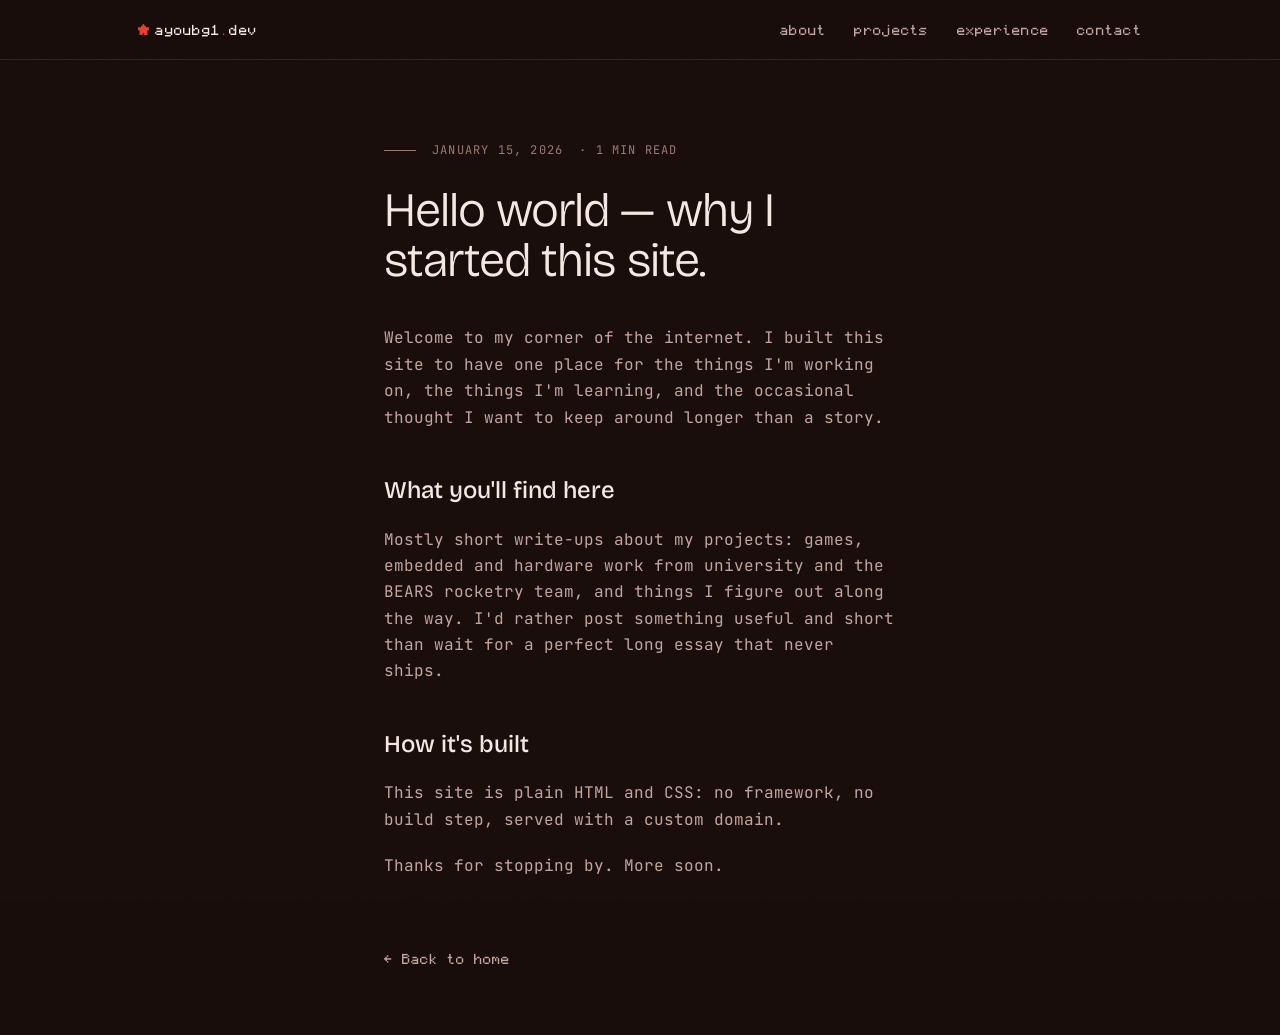
<file: hello-world.html>
<!DOCTYPE html>
<html lang="en">
<head>
  <meta charset="UTF-8" />
  <meta name="viewport" content="width=device-width, initial-scale=1.0" />
  <title>Hello world — ayoubg1.dev</title>
  <meta name="description" content="Why I started this site." />
  <meta name="theme-color" content="#190d0b" />

  <link rel="icon" href="data:image/svg+xml,<svg xmlns=%22http://www.w3.org/2000/svg%22 viewBox=%220 0 100 100%22><text y=%22.9em%22 font-size=%2290%22>★</text></svg>" />

  <!-- same fonts as the home page -->
  <link rel="preconnect" href="https://fonts.googleapis.com" />
  <link rel="preconnect" href="https://fonts.gstatic.com" crossorigin />
  <link href="https://fonts.googleapis.com/css2?family=Bricolage+Grotesque:opsz,wght@12..96,200..800&family=JetBrains+Mono:wght@300;400;500;600&display=swap" rel="stylesheet" />

  <link rel="stylesheet" href="../style.css" />
  <style>
    .post-page {
      max-width: 38rem;
      margin: 0 auto;
      padding: clamp(3rem, 9vh, 6rem) var(--pad-x) 4rem;
    }
    .post-meta {
      display: flex;
      gap: 1rem;
      align-items: center;
      color: var(--ink-dim);
      font-size: 12px;
      letter-spacing: 0.1em;
      text-transform: uppercase;
      margin-bottom: 1.5rem;
    }
    .post-meta .meta-line {
      display: inline-block; width: 2rem; height: 1px; background: var(--ink-dim);
    }
    .post-h1 {
      font-family: var(--font-display);
      font-weight: 300;
      font-size: clamp(2rem, 5vw, 3rem);
      line-height: 1.05;
      letter-spacing: -0.02em;
      margin-bottom: 2.5rem;
    }
    .post-body p {
      color: var(--ink-soft);
      margin-bottom: 1.25rem;
      font-size: 1rem;
    }
    .post-body h2 {
      font-family: var(--font-display);
      font-weight: 500;
      font-size: 1.5rem;
      margin: 2.5rem 0 1rem;
      color: var(--ink);
    }
    .post-body a {
      color: var(--accent);
      border-bottom: 1px solid var(--line);
      transition: border-color 0.2s ease;
    }
    .post-body a:hover { border-color: var(--accent); }
    .back {
      display: inline-flex;
      align-items: center;
      gap: 0.5rem;
      margin-top: 3rem;
      font-size: 13px;
      color: var(--ink-soft);
      transition: color 0.2s ease;
    }
    .back:hover { color: var(--accent); }
  </style>
</head>
<body>
  <div class="grain" aria-hidden="true"></div>

  <!-- same nav markup as the home page, so it lays out correctly -->
  <header class="nav">
    <div class="container nav-inner">
      <a href="/" class="logo">
        <span class="logo-mark">★</span>
        <span class="logo-text">ayoubg1<span class="dot">.</span>dev</span>
      </a>
      <nav class="nav-links">
        <a href="/#about">about</a>
        <a href="/#projects">projects</a>
        <a href="/#experience">experience</a>
        <a href="/#contact">contact</a>
      </nav>
    </div>
  </header>

  <article class="post-page">
    <div class="post-meta">
      <span class="meta-line"></span>
      <time datetime="2026-01-15">January 15, 2026</time>
      <span>· 1 min read</span>
    </div>

    <h1 class="post-h1">Hello world — why I started this site.</h1>

    <div class="post-body">
      <p>
        Welcome to my corner of the internet. I built this site to have one
        place for the things I'm working on, the things I'm learning, and the
        occasional thought I want to keep around longer than a story.
      </p>

      <h2>What you'll find here</h2>
      <p>
        Mostly short write-ups about my projects: games, embedded and
        hardware work from university and the BEARS rocketry team, and
        things I figure out along the way. I'd rather post something useful
        and short than wait for a perfect long essay that never ships.
      </p>

      <h2>How it's built</h2>
      <p>
        This site is plain HTML and CSS: no framework, no build step, served
        with a custom domain.
      </p>

      <p>
        Thanks for stopping by. More soon.
      </p>
    </div>

    <a href="/" class="back">← Back to home</a>
  </article>
</body>
</html>
</file>
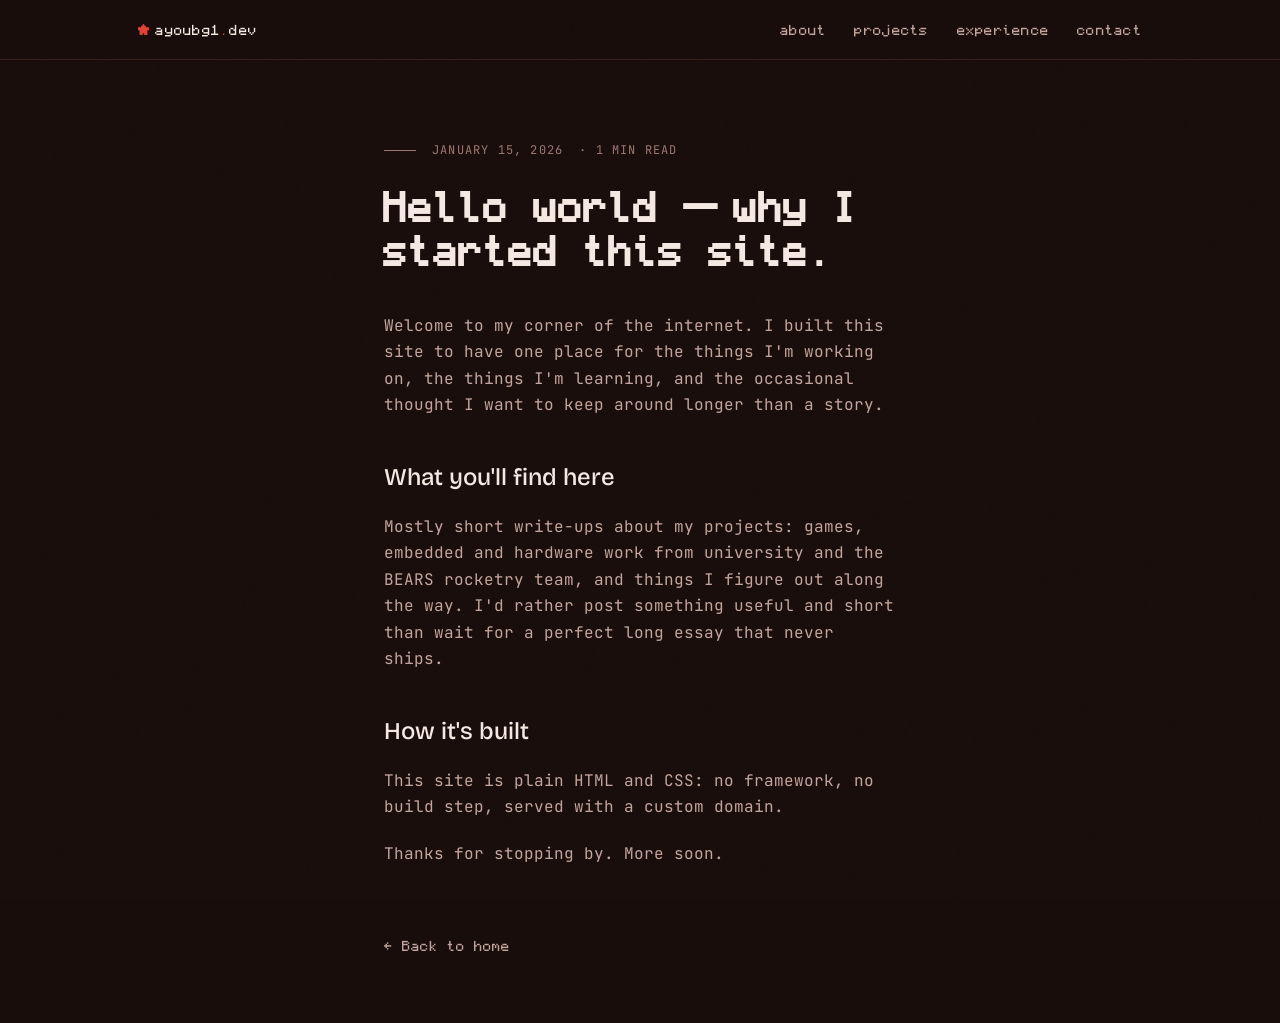
<file: posts/hello-world.html>
<!DOCTYPE html>
<html lang="en">
<head>
  <meta charset="UTF-8" />
  <meta name="viewport" content="width=device-width, initial-scale=1.0" />
  <title>Hello world — ayoubg1.dev</title>
  <meta name="description" content="Why I started this site." />
  <meta name="theme-color" content="#190d0b" />

  <link rel="icon" href="data:image/svg+xml,<svg xmlns=%22http://www.w3.org/2000/svg%22 viewBox=%220 0 100 100%22><text y=%22.9em%22 font-size=%2290%22>★</text></svg>" />

  <!-- same fonts as the home page -->
  <link rel="preconnect" href="https://fonts.googleapis.com" />
  <link rel="preconnect" href="https://fonts.gstatic.com" crossorigin />
  <link href="https://fonts.googleapis.com/css2?family=Bricolage+Grotesque:opsz,wght@12..96,200..800&family=JetBrains+Mono:wght@300;400;500;600&display=swap" rel="stylesheet" />

  <link rel="stylesheet" href="../style.css" />
  <style>
    .post-page {
      max-width: 38rem;
      margin: 0 auto;
      padding: clamp(3rem, 9vh, 6rem) var(--pad-x) 4rem;
    }
    .post-meta {
      display: flex;
      gap: 1rem;
      align-items: center;
      color: var(--ink-dim);
      font-size: 12px;
      letter-spacing: 0.1em;
      text-transform: uppercase;
      margin-bottom: 1.5rem;
    }
    .post-meta .meta-line {
      display: inline-block; width: 2rem; height: 1px; background: var(--ink-dim);
    }
    .post-h1 {
      font-family: var(--font-pixel);
      font-weight: 700;
      font-size: clamp(1.6rem, 4vw, 2.3rem);
      line-height: 1.2;
      letter-spacing: 0;
      margin-bottom: 2.5rem;
    }
    .post-body p {
      color: var(--ink-soft);
      margin-bottom: 1.25rem;
      font-size: 1rem;
    }
    .post-body h2 {
      font-family: var(--font-display);
      font-weight: 500;
      font-size: 1.5rem;
      margin: 2.5rem 0 1rem;
      color: var(--ink);
    }
    .post-body a {
      color: var(--accent);
      border-bottom: 1px solid var(--line);
      transition: border-color 0.2s ease;
    }
    .post-body a:hover { border-color: var(--accent); }
    .back {
      display: inline-flex;
      align-items: center;
      gap: 0.5rem;
      margin-top: 3rem;
      font-size: 13px;
      color: var(--ink-soft);
      transition: color 0.2s ease;
    }
    .back:hover { color: var(--accent); }
  </style>
</head>
<body>
  <div class="grain" aria-hidden="true"></div>

  <!-- same nav markup as the home page, so it lays out correctly -->
  <header class="nav">
    <div class="container nav-inner">
      <a href="/" class="logo">
        <span class="logo-mark">★</span>
        <span class="logo-text">ayoubg1<span class="dot">.</span>dev</span>
      </a>
      <nav class="nav-links">
        <a href="/#about">about</a>
        <a href="/#projects">projects</a>
        <a href="/#experience">experience</a>
        <a href="/#contact">contact</a>
      </nav>
    </div>
  </header>

  <article class="post-page">
    <div class="post-meta">
      <span class="meta-line"></span>
      <time datetime="2026-01-15">January 15, 2026</time>
      <span>· 1 min read</span>
    </div>

    <h1 class="post-h1">Hello world — why I started this site.</h1>

    <div class="post-body">
      <p>
        Welcome to my corner of the internet. I built this site to have one
        place for the things I'm working on, the things I'm learning, and the
        occasional thought I want to keep around longer than a story.
      </p>

      <h2>What you'll find here</h2>
      <p>
        Mostly short write-ups about my projects: games, embedded and
        hardware work from university and the BEARS rocketry team, and
        things I figure out along the way. I'd rather post something useful
        and short than wait for a perfect long essay that never ships.
      </p>

      <h2>How it's built</h2>
      <p>
        This site is plain HTML and CSS: no framework, no build step, served
        with a custom domain.
      </p>

      <p>
        Thanks for stopping by. More soon.
      </p>
    </div>

    <a href="/" class="back">← Back to home</a>
  </article>
</body>
</html>
</file>
<file: style.css>
/* =========================================================
   ayoubg1.dev — editorial × developer aesthetic
   Two-tone rhythm: warm-dark and warm-light panels alternate
   as you scroll. Red accent. Bricolage display + JetBrains
   Mono body.
   ========================================================= */

/* Monocraft: open-licensed (SIL OFL) pixel font in the style of Minecraft's lettering.
   License: fonts/OFL.txt */
@font-face {
  font-family: "Monocraft";
  src: url("fonts/Monocraft-Regular.woff2") format("woff2");
  font-weight: 400;
  font-style: normal;
  font-display: swap;
}
@font-face {
  font-family: "Monocraft";
  src: url("fonts/Monocraft-Bold.woff2") format("woff2");
  font-weight: 700;
  font-style: normal;
  font-display: swap;
}

:root {
  /* --- dark palette (default) --- */
  --bg: #190d0b;
  --bg-soft: #261310;
  --ink: #f5e8e2;
  --ink-soft: #c2a59d;
  --ink-dim: #9a7770;
  --line: #3a201c;
  --accent: #e34234;
  --accent-soft: #f15a4a;
  --accent-rgb: 227, 66, 52;

  /* type */
  --font-display: "Bricolage Grotesque", "Helvetica Neue", Arial, sans-serif;
  --font-mono: "JetBrains Mono", ui-monospace, "SF Mono", Menlo, monospace;
  --font-pixel: "Monocraft", var(--font-mono);

  /* spacing & sizing */
  --max: 1100px;
  --pad-x: clamp(1.25rem, 4vw, 3rem);
}

/* --- light panel theme: overrides cascade to all descendants --- */
.section-light {
  --bg: #f0e0db;
  --bg-soft: #f8ebe7;
  --ink: #1f1310;
  --ink-soft: #5e4943;
  --ink-dim: #876f69;
  --line: #ddc8c1;
  --accent: #c0392b;
  --accent-soft: #d44a39;
  --accent-rgb: 192, 57, 43;
  background: var(--bg);
  color: var(--ink);
}

* { box-sizing: border-box; margin: 0; padding: 0; }

html { scroll-behavior: smooth; }

body {
  background: var(--bg);
  color: var(--ink);
  font-family: var(--font-mono);
  font-size: 15px;
  line-height: 1.65;
  font-weight: 400;
  -webkit-font-smoothing: antialiased;
  -moz-osx-font-smoothing: grayscale;
  overflow-x: hidden;
}

::selection { background: var(--accent); color: var(--bg); }

a { color: inherit; text-decoration: none; }
img { display: block; max-width: 100%; }

:focus-visible {
  outline: 2px solid var(--accent);
  outline-offset: 3px;
  border-radius: 2px;
}

/* anchor targets land below the sticky nav */
section[id] { scroll-margin-top: 4rem; }

/* ---------- shared container ---------- */
.container {
  width: 100%;
  max-width: var(--max);
  margin: 0 auto;
  padding: 0 var(--pad-x);
}

/* ---------- grain overlay ---------- */
.grain {
  position: fixed; inset: 0;
  pointer-events: none;
  z-index: 1000;
  opacity: 0.035;
  mix-blend-mode: overlay;
  background-image: url("data:image/svg+xml,%3Csvg viewBox='0 0 200 200' xmlns='http://www.w3.org/2000/svg'%3E%3Cfilter id='n'%3E%3CfeTurbulence type='fractalNoise' baseFrequency='0.85' numOctaves='3' stitchTiles='stitch'/%3E%3C/filter%3E%3Crect width='100%25' height='100%25' filter='url(%23n)'/%3E%3C/svg%3E");
}

/* ---------- nav ---------- */
.nav {
  position: sticky;
  top: 0;
  z-index: 100;
  background: rgba(25, 13, 11, 0.82);
  backdrop-filter: blur(12px);
  -webkit-backdrop-filter: blur(12px);
  border-bottom: 1px solid #3a201c;
  font-size: 13px;
  letter-spacing: 0.02em;
}
.nav-inner {
  display: flex;
  align-items: center;
  justify-content: space-between;
  padding-top: 1.1rem;
  padding-bottom: 1.1rem;
}

.logo {
  display: inline-flex;
  align-items: center;
  gap: 0.5rem;
  font-family: var(--font-pixel);
  font-weight: 400;
  color: #f5e8e2;
}
.logo-mark { color: #e34234; font-size: 1.1em; }
.logo-text .dot { color: #e34234; }

.nav-links {
  display: flex;
  gap: 1.75rem;
}
.nav-links a {
  position: relative;
  color: #c2a59d;
  transition: color 0.2s ease;
}
.nav-links a:hover { color: #f5e8e2; }
.nav-links a::after {
  content: "";
  position: absolute;
  left: 0; bottom: -4px;
  width: 0; height: 1px;
  background: #e34234;
  transition: width 0.25s ease;
}
.nav-links a:hover::after { width: 100%; }

/* ---------- main / sections ---------- */
main { width: 100%; }

.section {
  padding: clamp(3.5rem, 9vh, 6rem) 0;
}

.section-head {
  display: flex;
  align-items: baseline;
  gap: 1rem;
  margin-bottom: 2.5rem;
}
.section-num {
  font-family: var(--font-mono);
  font-size: 12px;
  color: var(--ink-dim);
  letter-spacing: 0.1em;
}
.section-title {
  font-family: var(--font-pixel);
  font-weight: 700;
  font-size: clamp(1.35rem, 2.8vw, 1.9rem);
  letter-spacing: 0;
}

/* ---------- hero (dark) ---------- */
.hero {
  position: relative;
  padding: clamp(5rem, 14vh, 9rem) 0 clamp(4rem, 10vh, 7rem);
  animation: fadeUp 0.8s ease both;
  overflow: hidden;
}
.hero-inner { position: relative; }
.hero-inner > *:not(.hero-glow) { position: relative; z-index: 1; }

/* signature: ambient glow drifting behind the title */
.hero-glow {
  position: absolute;
  z-index: 0;
  top: -18%;
  left: -8%;
  width: 65%;
  height: 135%;
  background: radial-gradient(closest-side,
              rgba(var(--accent-rgb), 0.22),
              rgba(var(--accent-rgb), 0.06) 58%,
              transparent 74%);
  filter: blur(38px);
  pointer-events: none;
  animation: heroGlow 16s ease-in-out infinite alternate;
}

.hero-meta {
  display: flex;
  align-items: center;
  gap: 0.75rem;
  color: var(--ink-dim);
  font-size: 12px;
  letter-spacing: 0.15em;
  text-transform: uppercase;
  margin-bottom: 2rem;
}
.meta-line {
  display: inline-block;
  width: 2.5rem;
  height: 1px;
  background: var(--ink-dim);
}

.hero-title {
  display: flex;
  flex-direction: column;
  gap: 1.1rem;
  margin-bottom: 1.75rem;
  font-weight: 400;
}
.hero-name {
  font-family: var(--font-pixel);
  font-weight: 700;
  font-size: clamp(2.1rem, 6.4vw, 4.6rem);
  line-height: 1.05;
  letter-spacing: 0;
  color: var(--ink);
  text-shadow: 0.06em 0.06em 0 rgba(var(--accent-rgb), 0.35);   /* blocky drop shadow */
}
/* blinking block cursor after the name */
.cursor {
  display: inline-block;
  width: 0.5em;
  height: 0.12em;
  margin-left: 0.12em;
  background: var(--accent);
  vertical-align: baseline;
  animation: blink 1.1s steps(1) infinite;
}
.hero-role {
  font-family: var(--font-display);
  font-weight: 300;
  font-size: clamp(1.4rem, 3.2vw, 2.4rem);
  line-height: 1.2;
  letter-spacing: -0.01em;
  color: var(--ink-soft);
  max-width: 34ch;
}

.hero-sub {
  font-family: var(--font-mono);
  max-width: 40rem;
  color: var(--ink-soft);
  font-size: 0.98rem;
  margin-bottom: 1.5rem;
}
.hl {
  color: var(--ink);
  background: var(--bg-soft);
  padding: 0.05em 0.35em;
  border-radius: 2px;
  border-bottom: 1px dashed var(--accent);
}

/* availability pill */
.status {
  display: inline-flex;
  align-items: center;
  gap: 0.6rem;
  font-size: 12.5px;
  letter-spacing: 0.02em;
  color: var(--ink);
  border: 1px solid var(--line);
  background: var(--bg-soft);
  padding: 0.4rem 0.85rem;
  border-radius: 999px;
  margin-bottom: 2rem;
}
.status-dot {
  width: 8px; height: 8px;
  border-radius: 50%;
  background: #3fbf6f;
  box-shadow: 0 0 0 0 rgba(63, 191, 111, 0.6);
  animation: statusPulse 2.4s ease-in-out infinite;
}

.hero-cta {
  display: flex;
  flex-wrap: wrap;
  gap: 0.75rem;
}
.btn {
  display: inline-flex;
  align-items: center;
  padding: 0.7rem 1.2rem;
  font-family: var(--font-mono);
  font-size: 13px;
  letter-spacing: 0.02em;
  border: 1px solid var(--line);
  transition: all 0.2s ease;
}
.btn-primary {
  background: var(--accent);
  border-color: var(--accent);
  color: #fff3f0;
  font-weight: 500;
}
.btn-primary:hover {
  background: var(--accent-soft);
  border-color: var(--accent-soft);
  transform: translateY(-1px);
}
.btn-ghost { color: var(--ink); }
.btn-ghost:hover {
  border-color: var(--ink);
  transform: translateY(-1px);
}

/* ---------- about ---------- */
.about-grid {
  display: grid;
  grid-template-columns: 1.6fr 1fr;
  gap: 3rem;
}
.about-text p {
  color: var(--ink-soft);
  margin-bottom: 1.1rem;
  max-width: 36rem;
}
.about-text em {
  color: var(--ink);
  font-style: normal;
  font-weight: 600;
  font-family: var(--font-display);
}

.about-side {
  display: flex;
  flex-direction: column;
  gap: 1rem;
}
.card {
  border: 1px solid var(--line);
  padding: 1.1rem 1.2rem;
  background: var(--bg-soft);
}
.card-label {
  font-size: 11px;
  letter-spacing: 0.15em;
  text-transform: uppercase;
  color: var(--ink-dim);
  margin-bottom: 0.75rem;
}
.taglist {
  list-style: none;
  display: flex;
  flex-wrap: wrap;
  gap: 0.4rem;
}
.taglist li {
  font-size: 12px;
  padding: 0.2rem 0.55rem;
  border: 1px solid var(--line);
  color: var(--ink-soft);
}
.card-text { font-size: 13px; color: var(--ink-soft); }

/* ---------- projects ---------- */
.projects {
  display: flex;
  flex-direction: column;
}
.project {
  display: grid;
  grid-template-columns: auto 1fr auto;
  gap: 2rem;
  padding: 1.75rem 0;
  border-top: 1px solid var(--line);
  align-items: start;
  transition: background 0.25s ease, padding-left 0.25s ease;
}
.project:hover {
  background: linear-gradient(to right, var(--bg-soft), transparent);
  padding-left: 1rem;
}
.project:last-child { border-bottom: 1px solid var(--line); }

/* the one you can actually play gets a quiet accent rail */
.project-featured {
  border-left: 2px solid var(--accent);
  background: linear-gradient(to right, rgba(var(--accent-rgb), 0.07), transparent 65%);
  padding-left: 1rem;
}
.project-featured:hover {
  padding-left: 1.4rem;
  background: linear-gradient(to right, rgba(var(--accent-rgb), 0.11), transparent 65%);
}

.project-num {
  font-family: var(--font-mono);
  font-size: 11px;
  color: var(--ink-dim);
  padding-top: 0.5rem;
  letter-spacing: 0.1em;
}
.project-main { min-width: 0; }
.project-title {
  font-family: var(--font-pixel);
  font-weight: 700;
  font-size: 1.3rem;
  letter-spacing: 0;
  margin-bottom: 0.5rem;
  line-height: 1.2;
}

/* small pills next to project titles */
.badge {
  display: inline-block;
  font-family: var(--font-mono);
  font-size: 10px;
  font-weight: 500;
  letter-spacing: 0.08em;
  text-transform: uppercase;
  color: var(--ink);
  border: 1px solid var(--ink-dim);
  border-radius: 999px;
  padding: 0.12rem 0.55rem;
  margin-left: 0.55rem;
  vertical-align: middle;
  white-space: nowrap;
}
.badge-play { color: var(--accent); border-color: var(--accent); }
.badge-muted { color: var(--ink-dim); border-color: var(--line); }

.project-desc {
  color: var(--ink-soft);
  font-size: 0.92rem;
  max-width: 38rem;
  margin-bottom: 0.85rem;
}
.project-tags {
  display: flex;
  flex-wrap: wrap;
  gap: 0.4rem;
}
.project-tags span {
  font-size: 11px;
  color: var(--ink-dim);
  letter-spacing: 0.05em;
}
.project-tags span + span::before {
  content: "·";
  margin-right: 0.4rem;
  color: var(--ink-dim);
}
.project-links {
  display: flex;
  flex-direction: column;
  gap: 0.4rem;
  font-size: 12px;
  white-space: nowrap;
}
.project-links a {
  color: var(--ink-soft);
  transition: color 0.2s ease;
}
.project-links a:hover { color: var(--accent); }
.link-muted { color: var(--ink-dim); }

/* ---------- project media: cover image + click-to-load YouTube ---------- */
.cover,
.yt {
  position: relative;
  display: block;
  width: 100%;
  max-width: 38rem;
  aspect-ratio: 16 / 9;
  margin: 0.25rem 0 1rem;
  overflow: hidden;
  border: 1px solid var(--line);
  border-radius: 6px;
  background: var(--bg-soft);
}
.cover img,
.yt img {
  width: 100%;
  height: 100%;
  object-fit: cover;               /* crops YouTube's letterbox bars */
  transition: transform 0.4s ease, filter 0.3s ease;
}
.cover:hover img,
.yt:hover img { transform: scale(1.03); }
.yt img { filter: brightness(0.78); }
.yt:hover img { filter: brightness(0.9); }

.yt-icon {
  position: absolute;
  top: 50%; left: 50%;
  transform: translate(-50%, -50%);
  width: 64px; height: 64px;
  display: grid;
  place-items: center;
  padding-left: 4px;               /* optically center the triangle */
  border-radius: 50%;
  background: var(--accent);
  color: #fff3f0;
  font-size: 22px;
  box-shadow: 0 8px 28px rgba(0, 0, 0, 0.45);
  transition: transform 0.2s ease, background 0.2s ease;
}
.yt:hover .yt-icon {
  transform: translate(-50%, -50%) scale(1.08);
  background: var(--accent-soft);
}
.yt-note {
  position: absolute;
  left: 0.75rem; bottom: 0.6rem;
  font-size: 11px;
  letter-spacing: 0.04em;
  color: #fff3f0;
  background: rgba(0, 0, 0, 0.55);
  padding: 0.15rem 0.5rem;
  border-radius: 3px;
}
.yt-playing iframe {
  position: absolute;
  inset: 0;
  width: 100%;
  height: 100%;
  border: 0;
}

/* ---------- featured PLAY button ---------- */
.project-links-featured {
  align-items: flex-start;
  gap: 0.7rem;
}
.btn-play {
  position: relative;
  display: inline-flex;
  align-items: center;
  gap: 0.5rem;
  padding: 0.7rem 1.25rem;
  background: var(--accent);
  color: #fff3f0 !important;
  font-family: var(--font-mono);
  font-weight: 600;
  font-size: 13px;
  letter-spacing: 0.02em;
  border-radius: 5px;
  white-space: nowrap;
  overflow: hidden;
  box-shadow: 0 0 0 0 rgba(var(--accent-rgb), 0.5);
  animation: playPulse 2.6s ease-in-out infinite;
  transition: transform 0.2s ease, background 0.2s ease;
}
.btn-play:hover {
  background: var(--accent-soft);
  color: #fff3f0 !important;
  transform: translateY(-2px) scale(1.02);
  animation-play-state: paused;
  box-shadow: 0 8px 24px rgba(var(--accent-rgb), 0.45);
}
.btn-play-icon { font-size: 0.8em; line-height: 1; }
/* shine sweep across the button */
.btn-play::after {
  content: "";
  position: absolute;
  top: 0; left: -125%;
  width: 55%; height: 100%;
  background: linear-gradient(100deg, transparent, rgba(255, 255, 255, 0.5), transparent);
  transform: skewX(-18deg);
  animation: playShine 3.6s ease-in-out infinite;
}
.link-secondary {
  font-size: 12px;
  color: var(--ink-soft);
  transition: color 0.2s ease;
}
.link-secondary:hover { color: var(--accent); }

/* ---------- experience timeline ---------- */
.timeline { list-style: none; }
.tl-item {
  display: grid;
  grid-template-columns: 9rem 1fr;
  gap: 1.5rem;
  padding: 1.1rem 0;
  border-top: 1px solid var(--line);
}
.tl-item:last-child { border-bottom: 1px solid var(--line); }
.tl-date {
  font-size: 12px;
  color: var(--ink-dim);
  letter-spacing: 0.05em;
  padding-top: 0.2rem;
}
.tl-body {
  display: flex;
  flex-direction: column;
  gap: 0.2rem;
}
.tl-title {
  font-family: var(--font-display);
  font-size: 1.15rem;
  font-weight: 500;
  color: var(--ink);
}
.tl-desc {
  font-size: 13px;
  color: var(--ink-soft);
  max-width: 40rem;
}

/* ---------- writing / posts ---------- */
.posts { list-style: none; }
.post {
  border-top: 1px solid var(--line);
}
.post:last-child { border-bottom: 1px solid var(--line); }
.post a {
  display: grid;
  grid-template-columns: 9rem 1fr auto;
  gap: 1.5rem;
  padding: 1.1rem 0;
  align-items: center;
  transition: background 0.25s ease, padding-left 0.25s ease;
}
.post a:hover {
  background: linear-gradient(to right, var(--bg-soft), transparent);
  padding-left: 1rem;
}
.post time {
  font-size: 12px;
  color: var(--ink-dim);
  letter-spacing: 0.05em;
}
.post-title {
  font-family: var(--font-display);
  font-size: 1.15rem;
  font-weight: 500;
}
.post-arrow {
  color: var(--ink-dim);
  transition: color 0.2s ease, transform 0.2s ease;
}
.post a:hover .post-arrow {
  color: var(--accent);
  transform: translateX(4px);
}

/* ---------- contact ---------- */
.contact-lead {
  color: var(--ink-soft);
  max-width: 34rem;
  margin-bottom: 2rem;
}
.socials {
  display: grid;
  grid-template-columns: repeat(3, 1fr);   /* email spans 2 → tidy 3 × 2 grid */
  gap: 0;
  border-top: 1px solid var(--line);
}
.socials .social:first-child { grid-column: span 2; }
.social {
  display: flex;
  flex-direction: column;
  gap: 0.4rem;
  padding: 1.5rem 1.25rem;
  border-bottom: 1px solid var(--line);
  border-right: 1px solid var(--line);
  transition: background 0.25s ease;
}
.social:hover { background: var(--bg-soft); }
.social-label {
  font-size: 11px;
  color: var(--ink-dim);
  letter-spacing: 0.15em;
  text-transform: uppercase;
}
.social-handle {
  font-family: var(--font-display);
  font-size: 0.95rem;
  color: var(--ink);
  word-break: break-word;
}
.social:hover .social-handle { color: var(--accent); }

/* ---------- footer ---------- */
.footer {
  padding: 2rem 0 3rem;
  background: var(--bg);
}
.footer-line {
  height: 1px;
  background: var(--line);
  margin-bottom: 1.25rem;
}
.footer-row {
  display: flex;
  justify-content: space-between;
  align-items: center;
  font-size: 12px;
  color: var(--ink-dim);
  letter-spacing: 0.03em;
}
.back-top {
  color: var(--ink-soft);
  transition: color 0.2s ease;
}
.back-top:hover { color: var(--accent); }

.inline-link {
  color: var(--ink);
  border-bottom: 1px solid var(--ink-dim);
  transition: color 0.2s ease, border-color 0.2s ease;
}
.inline-link:hover {
  color: var(--accent);
  border-color: var(--accent);
}

/* ---------- scroll-reveal ---------- */
.js .reveal {
  opacity: 0;
  transform: translateY(22px);
  transition: opacity 0.7s ease, transform 0.7s ease;
  will-change: opacity, transform;
}
.js .reveal.is-visible {
  opacity: 1;
  transform: translateY(0);
}
/* gentle stagger for list-like groups */
.js .project.reveal:nth-child(2) { transition-delay: 0.06s; }
.js .project.reveal:nth-child(3) { transition-delay: 0.12s; }
.js .tl-item.reveal:nth-child(2) { transition-delay: 0.05s; }
.js .tl-item.reveal:nth-child(3) { transition-delay: 0.10s; }

/* ---------- animations ---------- */
@keyframes fadeUp {
  from { opacity: 0; transform: translateY(12px); }
  to   { opacity: 1; transform: translateY(0); }
}
@keyframes heroGlow {
  0%   { transform: translate(0, 0) scale(1);       opacity: 0.75; }
  50%  { transform: translate(7%, 4%) scale(1.18);  opacity: 1; }
  100% { transform: translate(-4%, -2%) scale(1.06); opacity: 0.7; }
}
@keyframes playPulse {
  0%, 100% { box-shadow: 0 0 0 0 rgba(var(--accent-rgb), 0.45); }
  50%      { box-shadow: 0 0 22px 2px rgba(var(--accent-rgb), 0.55); }
}
@keyframes playShine {
  0%       { left: -125%; }
  55%, 100% { left: 135%; }
}
@keyframes blink {
  50% { opacity: 0; }
}
@keyframes statusPulse {
  0%, 100% { box-shadow: 0 0 0 0 rgba(63, 191, 111, 0.55); }
  50%      { box-shadow: 0 0 0 5px rgba(63, 191, 111, 0); }
}

/* ---------- responsive ---------- */
@media (max-width: 720px) {
  .nav-links { gap: 1.1rem; }
  .nav-links a { font-size: 12px; }
  .about-grid { grid-template-columns: 1fr; gap: 2rem; }
  .project {
    grid-template-columns: 1fr;
    gap: 0.5rem;
  }
  .project-num { padding-top: 0; }
  .project-links { flex-direction: row; flex-wrap: wrap; gap: 1.25rem; margin-top: 0.25rem; }
  .project-links-featured { flex-direction: row; align-items: center; gap: 1rem; }
  .tl-item { grid-template-columns: 1fr; gap: 0.25rem; }
  .post a {
    grid-template-columns: 1fr auto;
    gap: 0.25rem 1rem;
  }
  .post time { grid-column: 1 / -1; }
  .socials { grid-template-columns: 1fr; }
  .socials .social:first-child { grid-column: auto; }
  .social { border-right: none; }
  .footer-row { flex-direction: column; gap: 0.75rem; }
}

@media (max-width: 460px) {
  .nav-inner { padding-top: 0.9rem; padding-bottom: 0.9rem; }
  .logo-text { display: none; }
  .nav-links { gap: 0.9rem; }
  .hero-cta { flex-direction: column; align-items: stretch; }
  .btn { width: 100%; justify-content: center; }
  .badge { display: inline-block; margin: 0.4rem 0 0; }
  .project-title { display: flex; flex-wrap: wrap; align-items: center; gap: 0 0.5rem; }
  .yt-icon { width: 52px; height: 52px; font-size: 18px; }
}

/* ---------- reduced motion ---------- */
@media (prefers-reduced-motion: reduce) {
  html { scroll-behavior: auto; }
  .hero { animation: none; }
  .hero-glow { animation: none; }
  .btn-play { animation: none; }
  .btn-play::after { animation: none; display: none; }
  .status-dot { animation: none; }
  .cursor { animation: none; }
  .js .reveal { opacity: 1; transform: none; transition: none; }
  * { transition-duration: 0.01ms !important; }
}

/* =========================================================
   Pixel font accents: small UI details use Monocraft too.
   Long paragraphs stay in JetBrains Mono for readability.
   ========================================================= */
.nav-links a,
.hero-meta,
.status,
.btn,
.btn-play,
.section-num,
.card-label,
.taglist li,
.project-num,
.badge,
.project-tags span,
.project-links,
.yt-note,
.tl-date,
.tl-title,
.post time,
.post-title,
.social-label,
.social-handle,
.footer-row,
.back {
  font-family: var(--font-pixel);
}
/* pixel glyphs are wide: ease the tracking on small caps labels */
.hero-meta,
.card-label,
.social-label,
.badge { letter-spacing: 0.06em; }
.tl-title,
.post-title { font-size: 1.05rem; font-weight: 400; }
.social-handle { font-size: 0.9rem; }
.btn,
.btn-play { font-size: 12.5px; }
</file>
